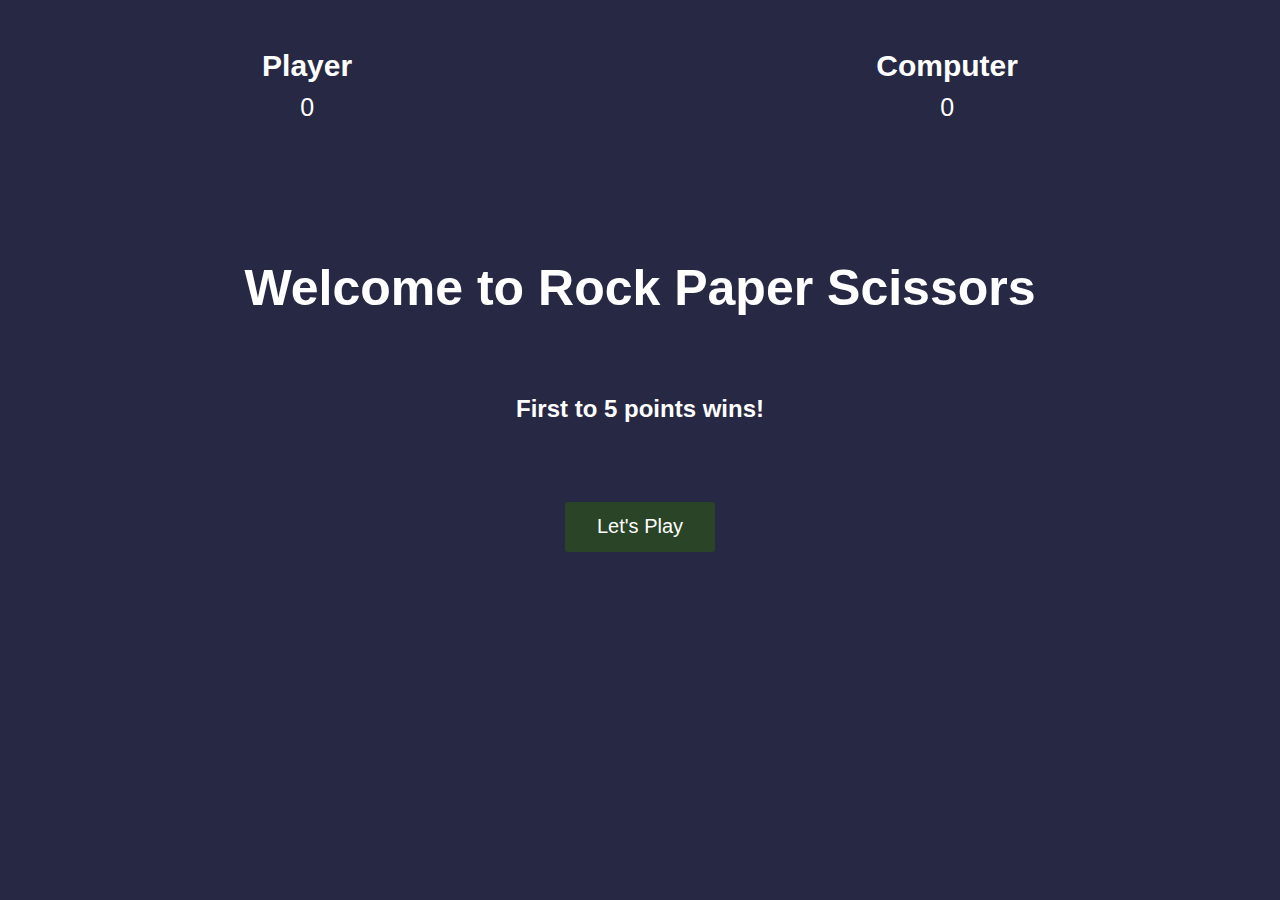
<file: index.html>
<!DOCTYPE html>
<html lang="en">
<head>
    <meta charset="UTF-8">
    <meta name="viewport" content="width=device-width, initial-scale=1.0">
    <meta http-equiv="X-UA-Compatible" content="ie=edge">
    <title>Rock Paper Scissors</title>
    <link rel='stylesheet' type='text/css' href='styles2.css'>
</head>
<body>
    <section class='game'>
        <div class="score">
            <div class="player-score">
                <h2>Player</h2>
                <p>0</p>
            </div>
            <div class="computer-score">
                <h2>Computer</h2>
                <p>0</p>
            </div>
        </div>

        <div class="intro">
            <h1>Welcome to Rock Paper Scissors</h1>
            <h2>First to 5 points wins!</h2>
            <button>Let's Play</button>
        </div>

        <div class="match fadeOut">
            <h2 class='winner'>Choose an option</h2>
            <div class="hands">
                <img class='player-hand' src='./assets/rock.png' alt=''>
                <img class='computer-hand' src='./assets/rock.png' alt=''>
            </div>
            <div class="options">
                <button class="rock">rock</button>
                <button class="paper">paper</button>
                <button class="scissors">scissors</button>
            </div>

        </div>
    </section>
    <script src='app.js'></script>
</body>
</html>
</file>
<file: styles2.css>
*{
    margin: 0;
    padding: 0;
    box-sizing: border-box;
}

section {
    height: 100vh;
    background-color: rgb(39, 41, 68);
    font-family: 'Gill Sans', 'Gill Sans MT', Calibri, 'Trebuchet MS', sans-serif;
}

.score {
    color: rgb(255, 255, 255);
    height: 20vh;
    display: flex;
    justify-content: space-around;
    align-items: center;
}

.score h2 {
    font-size: 30px;
}

.score p {
    text-align: center;
    padding: 10px;
    font-size: 25px;
}

.intro {
    color: white;
    height: 50vh;
    display: flex;
    flex-direction: column;
    align-items: center;
    justify-content: space-evenly;
    transition: opacity 0.5s ease;
}

.intro h1 {
    font-size: 50px;
}
.intro button,
.match button {
    width: 150px;
    height: 50px;
    background: none;
    border: none;
    color: white;
    font-size: 20px;
    background: rgb(41,68,39);
    border-radius: 3px;
    cursor: pointer;
}

.match {
    position: absolute;
    top: 50%;
    left: 50%;
    transform: translate(-50%, -50%);
    transition: opacity 0.5s ease 0.5s;
}

.winner {
    color: white;
    text-align: center;
    font-size: 50px;
}

.hands, 
.options {
    display: flex;
    justify-content: space-evenly;
    align-items: center;
}

.player-hand {
    transform: rotateY(180deg);
}

div.fadeOut {
    opacity: 0;
    pointer-events: none;
}

div.fadeIn {
    opacity: 1;
    pointer-events: all;
}

@keyframes shakePlayer {
    0% {
        transform: rotateY(180deg) translateY(0px);
    }
    15% {
        transform: rotateY(180deg) translateY(-50px);
    }
    25% {
        transform: rotateY(180deg) translateY(-0px);
    }
    35% {
        transform: rotateY(180deg) translateY(-50px);
    }
    50% {
        transform: rotateY(180deg) translateY(0px);
    }
    65% {
        transform: rotateY(180deg) translateY(-50px);
    }
    75% {
        transform: rotateY(180deg) translateY(0px);
    }
    85% {
        transform: rotateY(180deg) translateY(-50px);
    }
    100% {
        transform: rotateY(180deg) translateY(0px);
    }
}

@keyframes shakeComputer {
    0% {
        transform: translateY(0px);
    }
    15% {
        transform: translateY(-50px);
    }
    25% {
        transform: translateY(-0px);
    }
    35% {
        transform: translateY(-50px);
    }
    50% {
        transform: translateY(0px);
    }
    65% {
        transform: translateY(-50px);
    }
    75% {
        transform: translateY(0px);
    }
    85% {
        transform: translateY(-50px);
    }
    100% {
        transform: translateY(0px);
    }
}
</file>
